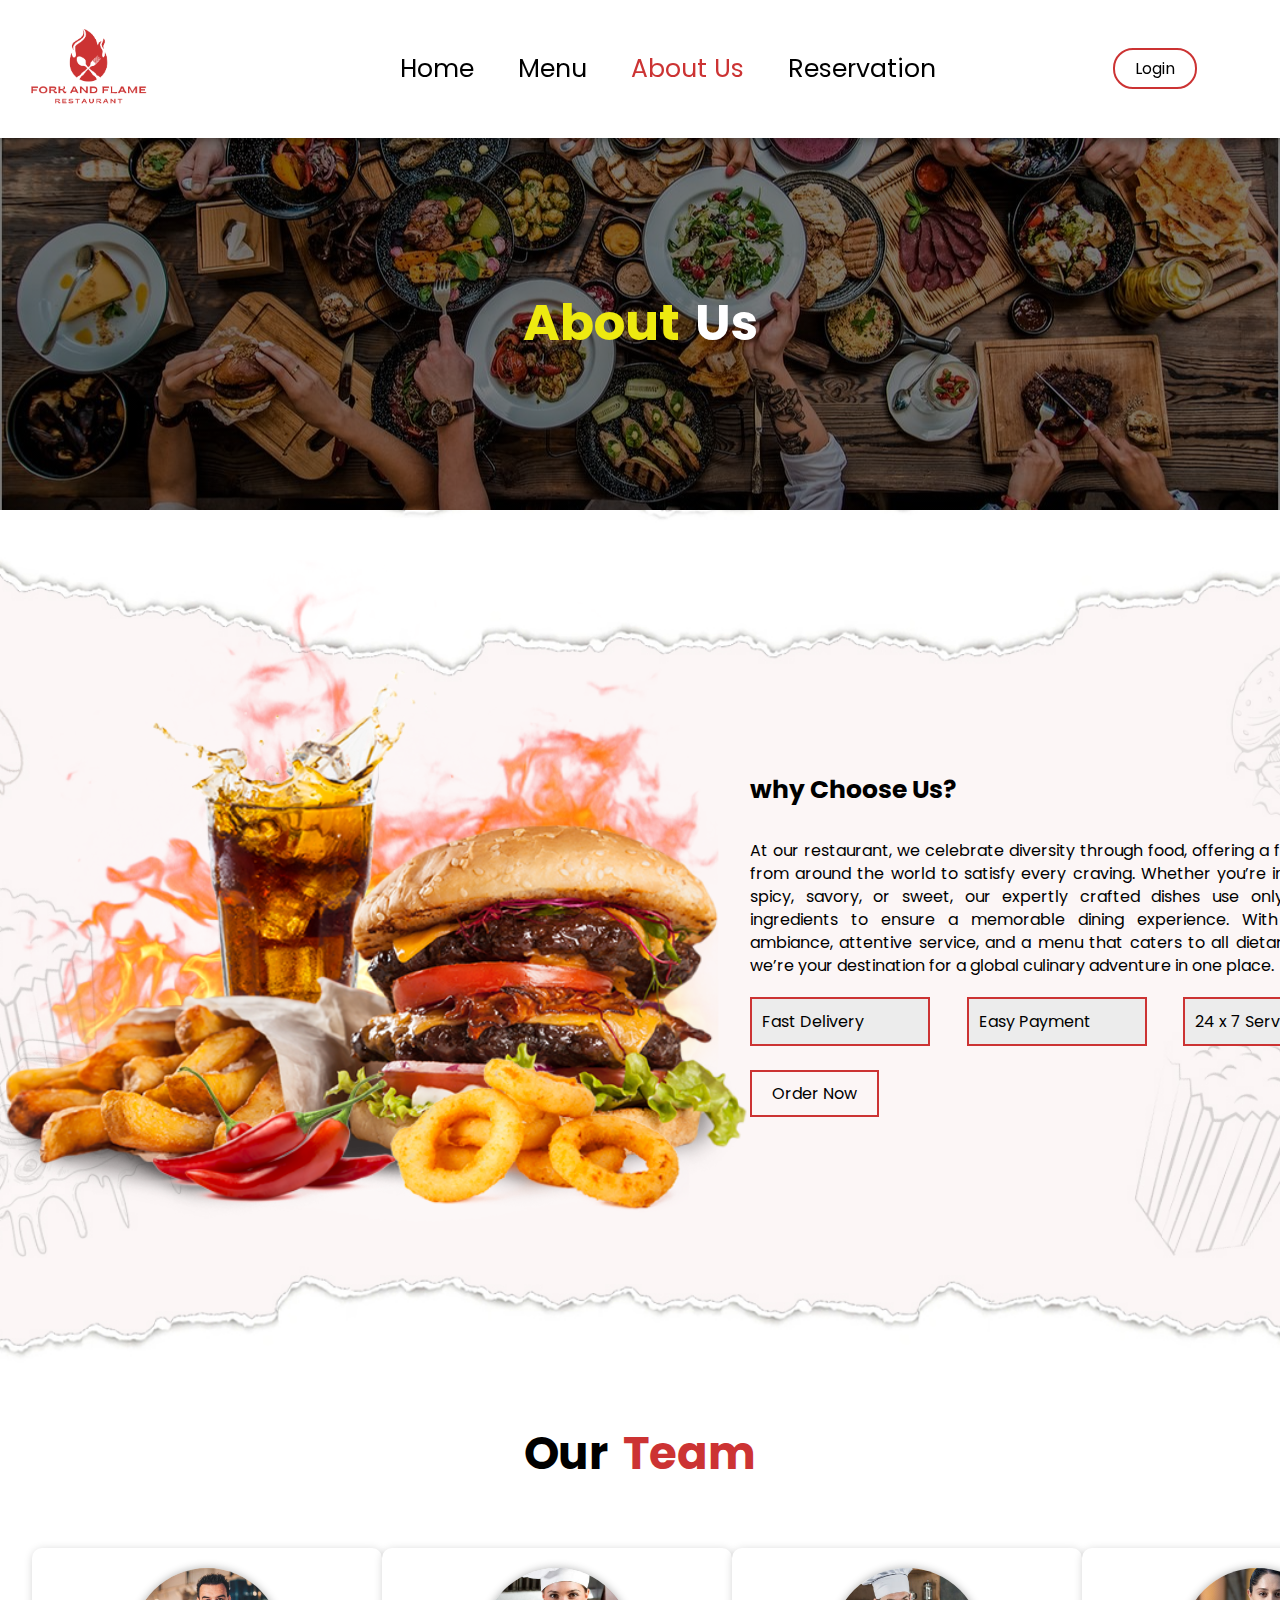
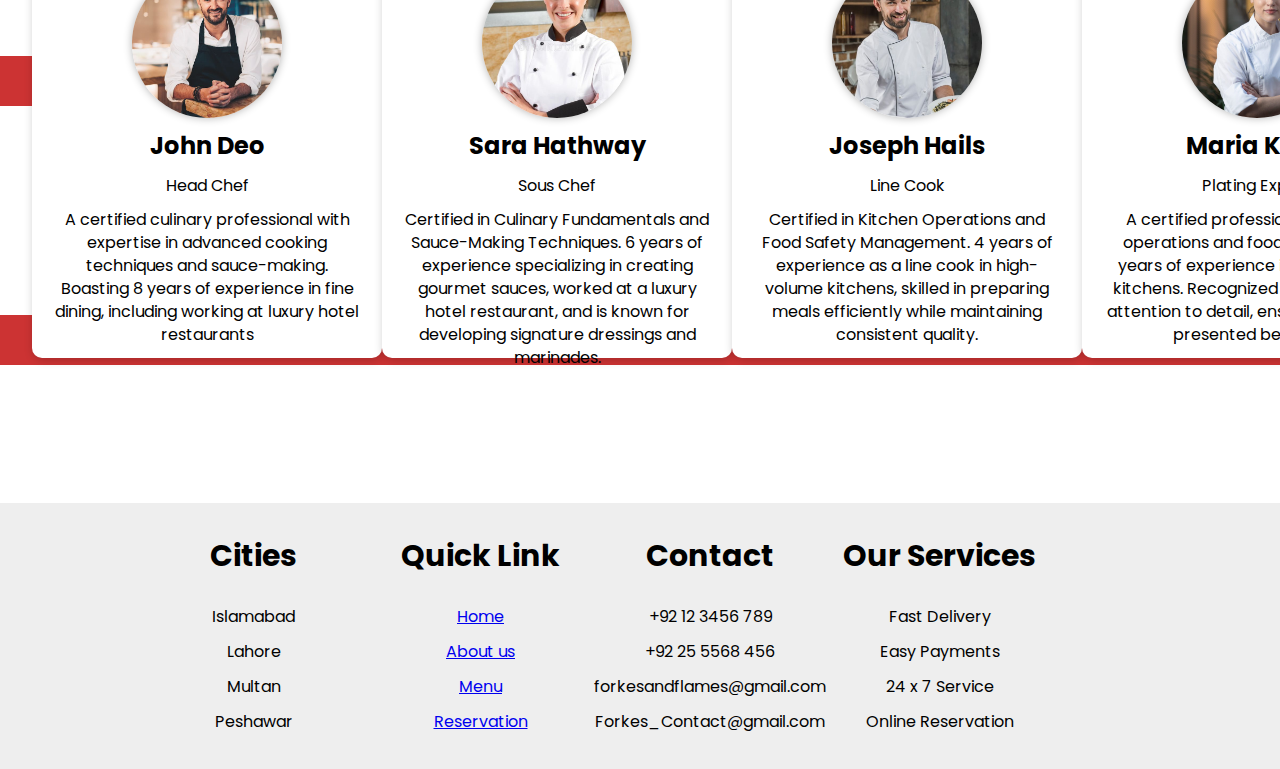
<file: ICT Semester Project/about.html>
<!DOCTYPE html>
<html lang="en">
<head>
    <meta charset="UTF-8">
    <meta http-equiv="X-UA-Compatible" content="IE=edge">
    <meta name="viewport" content="width=device-width, initial-scale=1.0">
    <title>Food Website</title>
    <link rel="stylesheet" href="about.css">
    <link rel="short icon" href="/Logo.png">
</head>
<body>


    <!--Navigation Bar-->

    <div class="nav-toggle">
        <button onclick="toggleNav()">☰</button>
    </div>
    <script>
        function toggleNav() {
            const nav = document.querySelector('nav');
            nav.style.display = nav.style.display === 'none' || nav.style.display === '' ? 'flex' : 'none';
        }
    </script>
        
    <section id="Home">
        <nav>
            <div class="logo">
                <a href="index.html"><img src="/Logo.png"></a>
            </div>

            <ul>
                <li><a href="index.html">Home</a></li>
                <li><a href="menu.html" >Menu</a></li>
                <li><a href="about.html" class="action">About Us</a></li>
                <li><a href="/ICT Semester Project/Book your table.html">Reservation</a></li>
            </ul>

            <div class="login">
                <a href="login.html">Login</a>
            </div>

    </nav>




    <!--Banner-->

    <div class="banner_bg">

        <h1><span>About</span>Us</h1>

    </div>




    <!--About-->

    <div class="about anim">

        <div class="about_main">

            <div class="about_image">
                <img src="image/about.png">
            </div>

            <div class="about_text">

                <h3>why Choose Us?</h3>
                <p>
                    At our restaurant, we celebrate diversity through food, offering a fusion of flavors from around the world to satisfy every craving. Whether you’re in the mood for spicy, savory, or sweet, our expertly crafted dishes use only the freshest ingredients to ensure a memorable dining experience. With a welcoming ambiance, attentive service, and a menu that caters to all dietary preferences, we’re your destination for a global culinary adventure in one place.

                </p>

                <div class="about_services">

                    <div class="s_1">
                        <a href="#">Fast Delivery</a>
                    </div>

                    <div class="s_1">
                        <a href="#">Easy Payment</a>
                    </div>

                    <div class="s_1">
                        <a href="#">24 x 7 Services</a>
                    </div>

                </div>

                <a href="/ICT Semester Project/menu.html" class="about_btn">Order Now</a>

            </div>

        </div>

    </div>

    <!--Team-->

    <div class="team">

        <h1>Our<span>Team</span></h1>

        <div class="team_line_1"></div>
        <div class="team_line_2"></div>

        <div class="team_box">

            <div class="team_card">

                <div class="team_img">
                    <img src="image/team_1.jpg">
                </div>

                <div class="team_tag">

                    <h2>John Deo</h2>
                    <p class="job">Head Chef</p>
                    <p class="info">
                        A certified culinary professional with expertise in advanced cooking techniques and sauce-making. Boasting 8 years of experience in fine dining, including working at luxury hotel restaurants
                    </p>

                </div>

            </div>

            <div class="team_card">

                <div class="team_img">
                    <img src="image/team_2.jpg">
                </div>

                <div class="team_tag">

                    <h2>Sara Hathway</h2>
                    <p class="job">Sous Chef</p>
                    <p class="info">
                        Certified in Culinary Fundamentals and Sauce-Making Techniques. 6 years of experience specializing in creating gourmet sauces, worked at a luxury hotel restaurant, and is known for developing signature dressings and marinades.
                    </p>

                </div>

            </div>

            <div class="team_card">

                <div class="team_img">
                    <img src="image/team_3.jpg">
                </div>

                <div class="team_tag">

                    <h2>Joseph Hails</h2>
                    <p class="job">Line Cook</p>
                    <p class="info">
                        Certified in Kitchen Operations and Food Safety Management.
4 years of experience as a line cook in high-volume kitchens, skilled in preparing meals efficiently while maintaining consistent quality.
                    </p>

                </div>

            </div>

            <div class="team_card">

                <div class="team_img">
                    <img src="image/team_4.jpg">
                </div>

                <div class="team_tag">

                    <h2>Maria Khan</h2>
                    <p class="job">Plating Expert</p>
                    <p class="info">
                        A certified professional in kitchen operations and food safety, with 4 years of experience in high-volume kitchens. Recognized for exceptional attention to detail, ensuring meals are presented beautifully</p>

                </div>

            </div>

        </div>

    </div>



    


    <!--Footer-->

    <footer>

        <div class="footer_main">

            <div class="footer_tag">

                <h2>Cities</h2>
                <p>Islamabad</p>
                <p>Lahore</p>
                <p>Multan</p>
                <p>Peshawar</p>

            </div>

            <div class="footer_tag">

                <h2>Quick Link</h2>
                <p><a href="index.html">Home</a></p>
                <p><a href="About.html">About us</a></p>
                <p><a href="menu.html">Menu</a></p>
                <p><a href="/ICT Semester Project/Book your table.html">Reservation</a></p>

            </div>

            <div class="footer_tag">

                <h2>Contact</h2>
                <p>+92 12 3456 789</p>
                <p>+92 25 5568 456</p>
                <p>forkesandflames@gmail.com</p>
                <p>Forkes_Contact@gmail.com</p>

            </div>

            <div class="footer_tag">

                <h2>Our Services</h2>
                <p>Fast Delivery</p>
                <p>Easy Payments</p>
                <p>24 x 7 Service</p>
                <p>Online Reservation</p>
            </div>
            </div>
        </div>
    </footer>
</body>
</html>
</file>
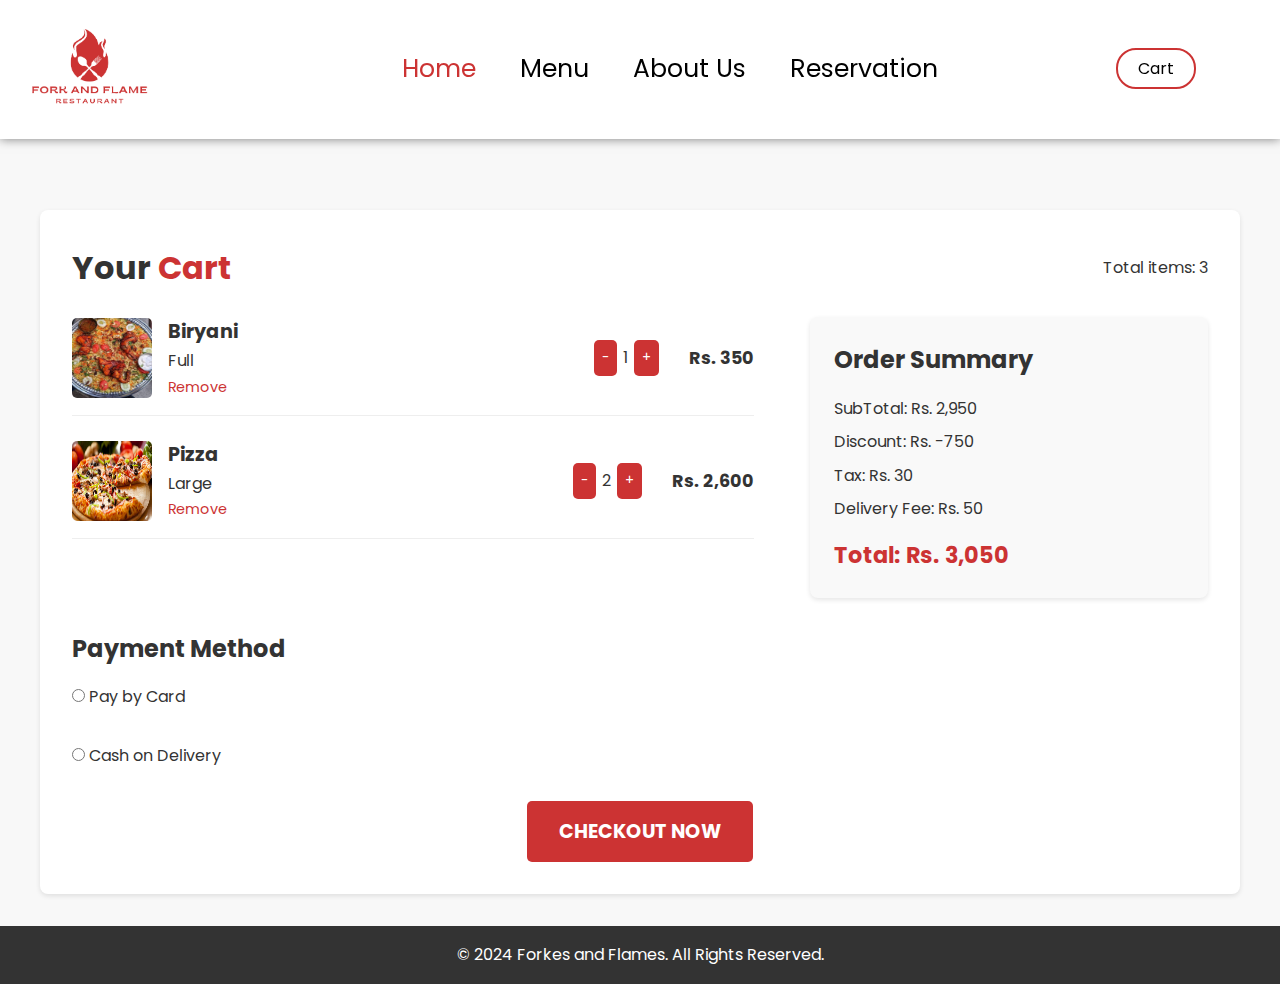
<file: ICT Semester Project/cart.html>
<!DOCTYPE html>
<html lang="en">
<head>
    <meta charset="UTF-8">
    <meta name="viewport" content="width=device-width, initial-scale=1.0">
    <title>Responsive Cart - Forkes and Flames</title>
    <link rel="stylesheet" href="cart.css">
</head>
<body>
     <!--Navigation Bar-->

     <div class="nav-toggle">
        <button onclick="toggleNav()">☰</button>
    </div>
    <script>
        function toggleNav() {
            const nav = document.querySelector('nav');
            nav.style.display = nav.style.display === 'none' || nav.style.display === '' ? 'flex' : 'none';
        }
    </script>
        
    <section id="Home">
        <nav>
            <div class="logo">
                <a href="index.html"><img src="/Logo.png"></a>
            </div>

            <ul>
                <li><a href="index.html" class="action">Home</a></li>
                <li><a href="menu.html">Menu</a></li>
                <li><a href="about.html">About Us</a></li>
                <li><a href="/ICT Semester Project/Book your table.html">Reservation</a></li>
            </ul>

            <div class="login">
                <a href="cart.html">Cart</a>
            </div>

           

        </nav>


    <!-- Cart Section -->
    <section class="cart">
        <div class="cart-header">
            <h1>Your <span>Cart</span></h1>
            <p>Total items: 3</p>
        </div>
        <div class="cart-content">
            <!-- Items Section -->
            <div class="cart-items">
                <div class="cart-item">
                    <img src="/ICT Semester Project/gallery_8.jpg" class="item-image">
                    <div class="item-details">
                        <h3>Biryani</h3>
                        <p>Full</p>
                        <p><a href="#" class="remove">Remove</a></p>
                    </div>
                    <div class="item-quantity">
                        <button class="quantity-btn">-</button>
                        <span>1</span>
                        <button class="quantity-btn">+</button>
                    </div>
                    <div class="item-price">
                        <p>Rs. 350</p>
                    </div>
                </div>

                <div class="cart-item">
                    <img src="/ICT Semester Project/menu_3.png" class="item-image">
                    <div class="item-details">
                        <h3>Pizza</h3>
                        <p>Large</p>
                        <p><a href="#" class="remove">Remove</a></p>
                    </div>
                    <div class="item-quantity">
                        <button class="quantity-btn">-</button>
                        <span>2</span>
                        <button class="quantity-btn">+</button>
                    </div>
                    <div class="item-price">
                        <p>Rs. 2,600</p>
                    </div>
                </div>
            </div>

            <!-- Summary Section -->
            <div class="order-summary">
                <h2>Order Summary</h2>
                <p>SubTotal: Rs. 2,950</p>
                <p>Discount: Rs. -750</p>
                <p>Tax: Rs. 30</p>
                <p>Delivery Fee: Rs. 50</p>
                <h3>Total: Rs. 3,050</h3>
            </div>
        </div>

        <!-- Payment Section -->
        <div class="payment-method">
            <h2>Payment Method</h2>
            <label><input type="radio" name="payment" value="card"> Pay by Card</label><br>
            <label><input type="radio" name="payment" value="cod"> Cash on Delivery</label>
        </div>

        <!-- Checkout Section -->
        <div class="checkout">
            <button class="checkout-btn">Checkout Now</button>
        </div>
    </section>

    <!-- Footer -->
    <footer>
        <p>&copy; 2024 Forkes and Flames. All Rights Reserved.</p>
    </footer>
</body>
</html>
</file>
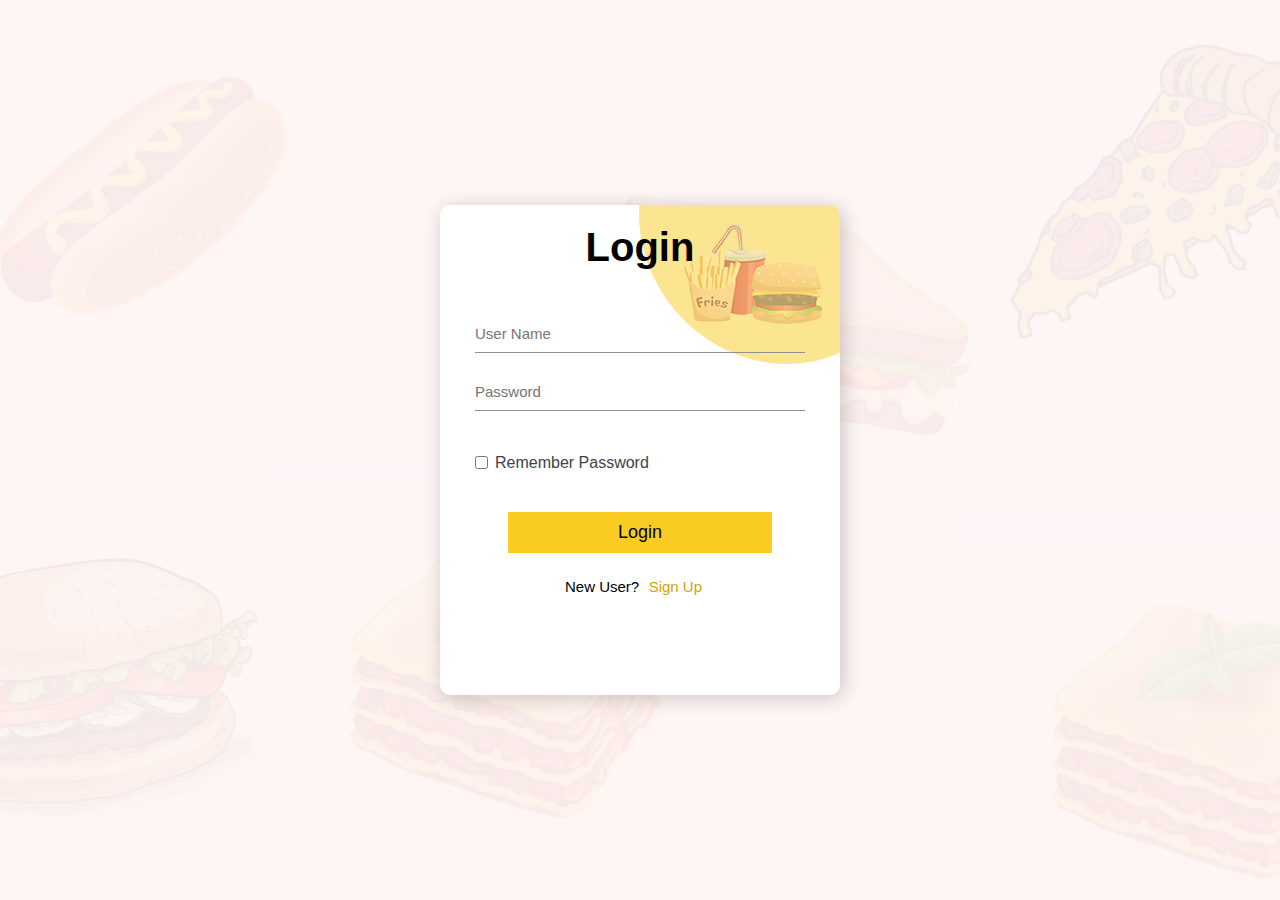
<file: ICT Semester Project/login.html>
<!DOCTYPE html>
<html lang="en">
<head>
    <meta charset="UTF-8">
    <meta http-equiv="X-UA-Compatible" content="IE=edge">
    <meta name="viewport" content="width=device-width, initial-scale=1.0">
    <title>Login</title>
    <link rel="stylesheet" href="login.css">
    <link rel="short icon" href="/Logo.png">
</head>
<body>
    

    <div class="hero">

        <div class="login_form">

            <h1>Login</h1>

            <form class="input_box">

                <input type="text" class="field" placeholder="User Name">
                <input type="password" class="field" maxlength="10" placeholder="Password">
                <input type="checkbox" class="check_box"><p>Remember Password</p>
                <button type="submit" class="submit_btn">Login</button>

                <div class="tag">
                    <span>New User?</span>
                    <a href="singup.html">Sign Up</a>
                </div>

            </form>

        </div>

    </div>
    
</body>
</html>
</file>
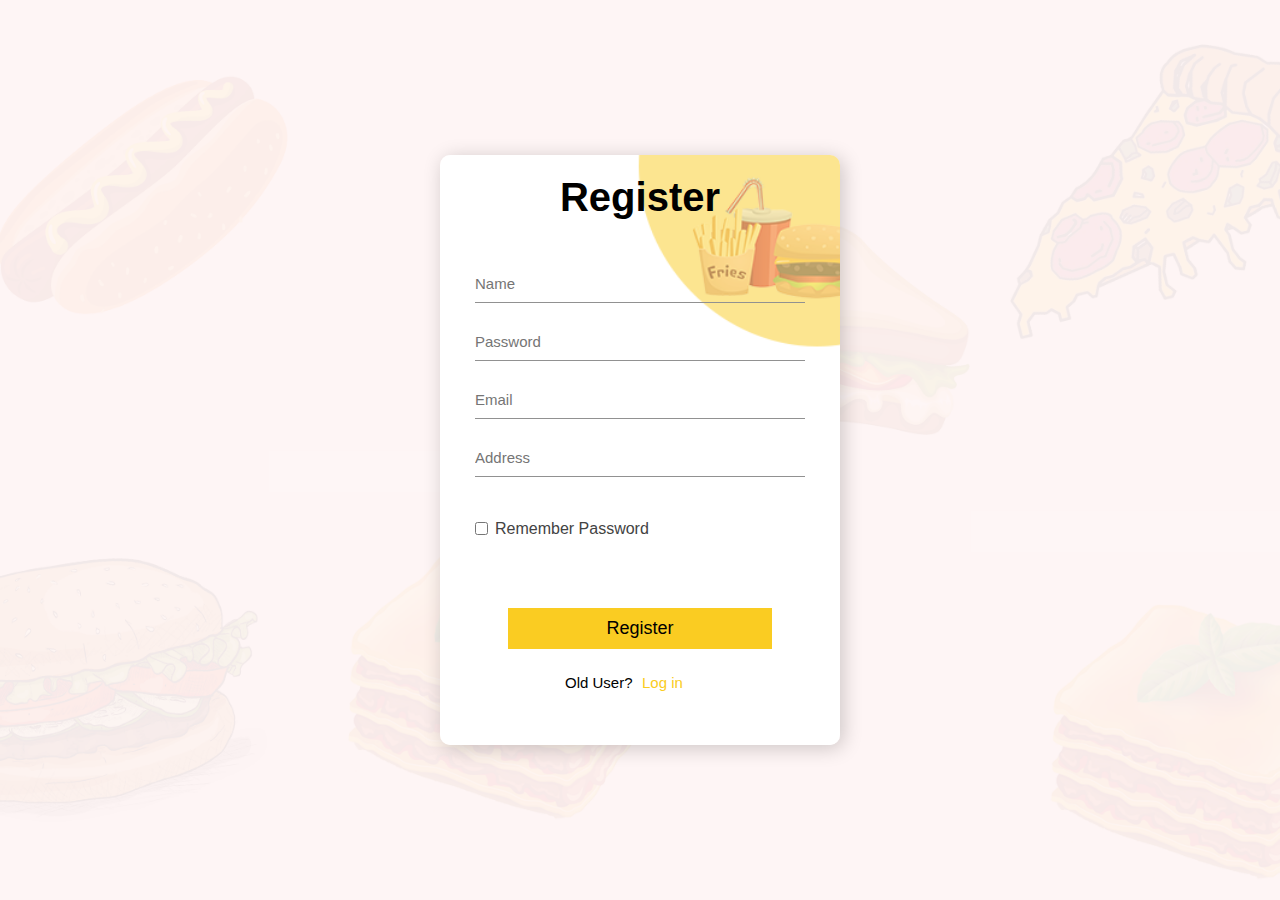
<file: ICT Semester Project/singup.html>
<!DOCTYPE html>
<html lang="en">
<head>
    <meta charset="UTF-8">
    <meta http-equiv="X-UA-Compatible" content="IE=edge">
    <meta name="viewport" content="width=device-width, initial-scale=1.0">
    <title>Sign Up</title>
    <link rel="stylesheet" href="singup.css">
    <link rel="short icon" href="/Logo.png">
</head>
<body>
    
    <div class="hero">

        <div class="login_form">

            <h1>Register</h1>

            <form class="input_box">

                <input type="text" class="field" placeholder="Name">
                <input type="password" class="field" placeholder="Password" maxlength="10">
                <input type="email" class="field" placeholder="Email">
                <input type="email" class="field" placeholder="Address">
                <input type="checkbox" class="check_box"><p>Remember Password</p>
                <button type="submit" class="submit_btn">Register</button>
                <div class="tag">
                    <span>Old User?</span>
                    <a href="login.html">Log in</a>
                </div>

            </form>

        </div>

    </div>

</body>
</html>
</file>
<file: ICT Semester Project/about.css>
@import url('https://fonts.googleapis.com/css2?family=Poppins:wght@500&display=swap');


*{
    margin: 0;
    padding: 0;
    box-sizing: border-box;
    font-family: 'poppins';
}

nav {
    position: fixed;
    top: 0;
    left: 0;
    width: 100%;
    background-color: #fff;
    z-index: 1000;
    box-shadow: 0px 2px 4px rgba(0, 0, 0, 0.1);
}

body {
    padding-top: 60px;
}

.nav-toggle {
    display: none;
}
section nav{
    display: flex;
    align-items: center;
    justify-content: space-around;
    background: #fff;
    position: fixed;
    right: 0;
    left: 0;
    z-index: 1000;
    box-shadow: 0 0 10px rgba(0,0,0,0.5);
}

section nav .logo img{
    width: 120px;
    margin: 20px 0;
    position: relative;
    left: -45%;
    cursor: pointer;
}

section nav ul{
    list-style: none;
}

section nav ul li{
    display: inline-block;
    margin: 0 10px;
    padding-left: 20px;
}

section nav ul li a{
    color: black;
    text-decoration: none;
    transition: 0.3s;
    font-size: 25px;
}

section nav ul li a.action{
    color: #CC3333;
}

section nav ul li a:hover{
    color: #CC3333;
}

section nav .login a{
    color: #000;
    text-decoration: none;
    border: 2px solid #CC3333;
    border-radius: 20px;
    padding: 7px 20px;
    transition: 0.3s;
}

section nav .login a:hover{
    background: #CC3333;
    color: #fff;
}



/*Banner*/

.banner_bg{
    width: 100%;
    height: 50vh;
    background-image: linear-gradient(rgba(0,0,0,0.5),rgba(0,0,0,0.5)),url(image/banner_bg.jpeg);
    background-size: cover;
    background-position: center;
}

.banner_bg h1{
    display: flex;
    align-items: center;
    justify-content: center;
    font-size: 50px;
    position: relative;
    top: 50%;
    color: #fff;
}

.banner_bg h1 span{
    color: #eeea10;
    margin-right: 15px;
}



/*About*/

.about{
    width: 100%;
    height: 100vh;
    padding: 50px 0 0 0;
    background-image: url(image/about_bg.jpg);
    background-size: cover;
    background-position: center;
}

.about .about_main{
    display: flex;
    align-items: center;
    justify-content: space-around;
}

.about .about_main .about_image img{
    width: 750px;
}

.about .about_main .about_text h3{
    position: relative;
    bottom: 10px;
    font-size: 25px;
}

.about .about_main .about_text p{
    width: 650px;
    text-align: justify;
    line-height: 23px;
    margin-top: 20px;
}

.about .about_main .about_text .about_services{
    margin-top: 20px;
    display: grid;
    grid-template-columns: 1fr 1fr 1fr;
}

.about .about_main .about_text .about_services .s_1{
    display: flex;
    align-items: center;
    width: 180px;
    background: #ececec;
    padding: 10px;
    border: 2px solid #CC3333;
    cursor: pointer;
}


.about .about_main .about_text .about_services .s_1 a{
    text-decoration: none;
    color: #000;
    font-size: 16px;
}

.about .about_main .about_text .about_btn{
    position: relative;
    top: 35px;
    padding: 10px 20px;
    border: 2px solid #CC3333;
    text-decoration: none;
    color: #000;
    z-index: 5;
    transition: 0.3s;
}


.about .about_main .about_text .about_btn:hover{
    color: #fff;
}

.about .about_main .about_text .about_btn::before{
    content: '';
    position: absolute;
    top: 0;
    left: 0;
    width: 0;
    height: 100%;
    background: #CC3333;
    z-index: -1;
    transition: 0.3s;
}

.about .about_main .about_text .about_btn:hover::before{
    top: unset;
    width: 100%;
    bottom: 0;
}


/*Team*/

.team{
    width: 100%;
    height: 77vh;
    padding: 10px 0;
}

.team h1{
    display: flex;
    align-items: center;
    justify-content: center;
    font-size: 45px;
}

.team h1 span{
    color: #CC3333;
    margin-left: 15px;
}

.team .team_line_1{
    width: 100%;
    height: 50px;
    background: #CC3333;
    position: relative;
    top: 25%;
    z-index: 1;
}

.team .team_line_2{
    width: 100%;
    height: 50px;
    background: #CC3333;
    position: relative;
    top: 56%;
    z-index: 1;
}

.team .team_box{
    width: 95%;
    height: auto;
    margin: 0 auto;
    position: relative;
    bottom: 55px;
    padding: 15px 0;
    display: grid;
    grid-template-columns: 1fr 1fr 1fr 1fr;
    grid-gap: 0;
}

.team .team_box .team_card{
    width: 350px;
    height: 410px;
    background: #fff;
    padding: 20px;
    text-align: center;
    border-radius: 10px;
    margin: 0 auto;
    z-index: 5;
    box-shadow: 1px 2px 10px rgba(0,0,0,0.2);
}

.team .team_box .team_card .team_img{
    display: flex;
    align-items: center;
    justify-content: center;
}

.team .team_box .team_card .team_img img{
    width: 150px;
    height: 150px;
    border-radius: 50%;
    object-fit: cover;
    object-position: center;
    box-shadow: 0 0 8px rgba(0,0,0,0.3);
}

.team .team_box .team_card .team_tag h2{
    margin: 10px 0;
}

.team .team_box .team_card .team_tag p.info{
    text-align: center;
    line-height: 23px;
    margin-top: 10px;
}
/*Footer*/

footer{
    width: 100%;
    padding: 30px 0 0 20px;
    background: #eeeeee;
    padding-left: 140px;
    padding-bottom: 25px;
}

footer .footer_main{
    display: grid;
    grid-template-columns: 1fr 1fr 1fr 1fr 1fr;
}

footer .footer_main .footer_tag{
    text-align: center;
}

footer .footer_main .footer_tag h2{
    color: #000;
    margin-bottom: 25px;
    font-size: 30px;
}

footer .footer_main .footer_tag p{
    margin: 10px 0;
}


footer .end{
    display: flex;
    align-items: center;
    justify-content: center;
    padding: 15px 0;
}

footer .end span{
    color: #CC3333;
    margin-left: 10px;
}

@media (max-width: 768px) {
    /* Navigation Bar */
    section nav {
        display: none;
        flex-direction: column;
        align-items: center;
        background-color: #fff;
        position: fixed;
        width: 100%;
        top: 0;
        left: 0;
        z-index: 1000;
    }

    .nav-toggle {
        display: flex;
        justify-content: flex-end;
        padding: 10px 15px;
        position: fixed;
        width: 100%;
        top: 0;
        background-color: #fff;
        z-index: 1001;
    }

    .nav-toggle button {
        background: none;
        border: none;
        font-size: 24px;
        cursor: pointer;
    }

    section nav ul {
        display: flex;
        flex-direction: column;
        text-align: center;
        padding: 20px 0;
    }

    section nav ul li {
        margin: 15px 0;
    }

    section nav .login {
        margin-top: 15px;
    }

    .team .team_box{
        width: 95%;
        height: auto;
        margin: 0 auto;
        position: relative;
        bottom: 55px;
        padding: 15px 0;
        display: list-item;
        grid-template-columns: 1fr 1fr 1fr 1fr;
        grid-gap: 0;
    }

    .team .team_line_1{
        width: 100%;
        height: 50px;
        background: transparent;
        position: relative;
        top: 25%;
        z-index: 1;
    }
    
    .team .team_line_2{
        width: 100%;
        height: 50px;
        background: transparent;
        position: relative;
        top: 56%;
        z-index: 1;
    }

/* About Section */
.about .about_main {
    flex-direction: column;
    align-items: center;
    text-align: center;
    margin-top: 15px;
}

.about .about_main .about_image img {
    width: 100%;
    max-width: 300px;
    margin-bottom: 15px;
}

.about .about_main .about_text {
    margin: 0 auto;
    width: 90%;
}

/* Footer */
footer{
    padding-top: 0px;
    margin-left: 0px;
}


footer .footer_main {
    grid-template-columns: 1fr;
    text-align: center;
    margin-top: 1300px;
    bottom: auto;
    margin-left: -140px;
}


.about .about_main .about_text p{
    width: 320px;
    text-align: justify;
    line-height: 23px;
    margin-top: 20px;
}

.about .about_main .about_text .about_services{
    margin-top: 20px;
    display: list-item;
}

.team{
    margin-top: 200px;
}



    }
</file>
<file: ICT Semester Project/cart.css>
@import url('https://fonts.googleapis.com/css2?family=Poppins:wght@500&display=swap');


* {
    margin: 0;
    padding: 0;
    box-sizing: border-box;
    font-family: 'Poppins';
}

body {
    background-color: #f8f8f8;
    color: #333;
    line-height: 1.6;
}

/* Navigation Bar */
nav {
    position: fixed;
    top: 0;
    left: 0;
    width: 100%;
    background-color: #fff;
    z-index: 1000;
    box-shadow: 0px 2px 4px rgba(0, 0, 0, 0.1);
}

body {
    padding-top: 60px;
}

.nav-toggle {
    display: none;
}
section nav{
    display: flex;
    align-items: center;
    justify-content: space-around;
    background: #fff;
    position: fixed;
    right: 0;
    left: 0;
    z-index: 1000;
    box-shadow: 0 0 10px rgba(0,0,0,0.5);
}

section nav .logo img{
    width: 120px;
    margin: 20px 0;
    position: relative;
    left: -45%;
    cursor: pointer;
}

section nav ul{
    list-style: none;
}

section nav ul li{
    display: inline-block;
    margin: 0 10px;
    padding-left: 20px;
}

section nav ul li a{
    color: black;
    text-decoration: none;
    transition: 0.3s;
    font-size: 25px;
}

section nav ul li a.action{
    color: #CC3333;
}

section nav ul li a:hover{
    color: #CC3333;
}

section nav .login a{
    color: #000;
    text-decoration: none;
    border: 2px solid #CC3333;
    border-radius: 20px;
    padding: 7px 20px;
    transition: 0.3s;
}

section nav .login a:hover{
    background: #CC3333;
    color: #fff;
}


/* Cart Section */
.cart {
    max-width: 1200px;
    margin: 2rem auto;
    background: white;
    padding: 2rem;
    border-radius: 8px;
    box-shadow: 0 2px 5px rgba(0, 0, 0, 0.1);
    margin-top: 150px;
}

.cart-header {
    display: flex;
    justify-content: space-between;
    align-items: center;
    margin-bottom: 1.5rem;
}

.cart-header h1 span {
    color: #CC3333;
}

.cart-content {
    display: flex;
    justify-content: space-between;
}

/* Cart Items */
.cart-items {
    width: 60%;
}

.cart-item {
    display: flex;
    align-items: center;
    margin-bottom: 1.5rem;
    border-bottom: 1px solid #eee;
    padding-bottom: 1rem;
}

.cart-item img.item-image {
    width: 80px;
    height: 80px;
    border-radius: 5px;
    margin-right: 1rem;
}

.cart-item .item-details {
    flex: 1;
}

.cart-item .item-details h3 {
    font-size: 1.2rem;
}

.cart-item .item-details .remove {
    color: #CC3333;
    text-decoration: none;
    font-size: 0.9rem;
}

.cart-item .item-quantity {
    display: flex;
    align-items: center;
    margin-right: 1.5rem;
}

.cart-item .quantity-btn {
    background: #CC3333;
    color: white;
    border: none;
    padding: 0.5rem;
    cursor: pointer;
    border-radius: 5px;
    margin: 6px;
}

.cart-item .quantity-btn:hover {
    background: #e55b00;
}

.cart-item .item-price p {
    font-weight: bold;
    font-size: 1.1rem;
}

/* Order Summary */
.order-summary {
    width: 35%;
    background: #f9f9f9;
    padding: 1.5rem;
    border-radius: 8px;
    box-shadow: 0 2px 5px rgba(0, 0, 0, 0.1);
}

.order-summary h2 {
    margin-bottom: 1rem;
    font-size: 1.5rem;
    color: #333;
}

.order-summary p {
    margin: 0.5rem 0;
}

.order-summary h3 {
    margin-top: 1rem;
    font-size: 1.4rem;
    color: #CC3333;
}

/* Payment Method */
.payment-method {
    margin: 2rem 0;
}

.payment-method h2 {
    margin-bottom: 1rem;
}

.payment-method label {
    display: block;
    margin-bottom: 0.5rem;
    font-size: 1rem;
}

/* Checkout Button */
.checkout {
    text-align: center;
    margin-top: 2rem;
}

.checkout .checkout-btn {
    background: #CC3333;
    color: white;
    border: none;
    padding: 1rem 2rem;
    font-size: 1.2rem;
    border-radius: 5px;
    cursor: pointer;
    text-transform: uppercase;
    font-weight: bold;
}

.checkout .checkout-btn:hover {
    background: #e55b00;
}

/* Footer */
footer {
    text-align: center;
    padding: 1rem;
    background: #333;
    color: white;
    margin-top: 2rem;
}

/* Responsive Design */
@media (max-width: 768px) {


.nav-toggle {
    display: flex;
    justify-content: flex-end;
    padding: 10px 15px;
    position: fixed;
    width: 100%;
    top: 0;
    background-color: #fff;
    z-index: 1001;
}

.nav-toggle button {
    background: none;
    border: none;
    font-size: 24px;
    cursor: pointer;
}



    .cart {
        padding: 1rem;
        margin-top: 0px;
    }

    .cart-header {
        flex-direction: column;
        align-items: flex-start;
    }

    .cart-content {
        flex-direction: column;
    }

    .cart-items {
        width: 100%;
    }

    .order-summary {
        width: 100%;
        margin-top: 2rem;
    }

    .cart-item {
        flex-direction: column;
        align-items: flex-start;
    }

    .cart-item img.item-image {
        margin-bottom: 1rem;
    }

    .cart-item .item-quantity {
        margin: 1rem 0;
    }
}
</file>
<file: ICT Semester Project/login.css>
*{
    margin: 0;
    padding: 0;
    box-sizing: border-box;
    font-family: sans-serif;
}

.hero{
    width: 100%;
    height: 100vh;
    background-image: url(image/bg.png);
    background-size: cover;
    background-position: center;
}

.hero .login_form{
    width: 400px;
    height: 490px;
    background-image: url(image/login_card_bg.png);
    background-size: cover;
    background-position: center;
    position: absolute;
    top: 50%;
    left: 50%;
    transform: translate(-50% , -50%);
    padding: 20px;
    border-radius: 10px;
    box-shadow: 3px 3px 20px rgba(0,0,0,0.2);
}

.hero .login_form h1{
    display: flex;
    align-items: center;
    justify-content: center;
    font-size: 40px;
    margin-bottom: 45px;
}



.hero .login_form .input_box{
    width: 330px;
    margin: 0 auto;
}

.hero .login_form .input_box .field{
    width: 100%;
    border-bottom: 1px solid #919191;
    border-top: 0;
    border-left: 0;
    border-right: 0;
    margin-bottom: 20px;
    padding: 10px 0;
    outline: none;
    background: none;
    font-size: 15px;
}

.hero .login_form .input_box .check_box{
    margin: 25px 0;
    accent-color: #facc22;
    cursor: pointer;
}

.hero .login_form .input_box p{
    position: relative;
    left: 20px;
    bottom: 40px;
    width: 50%;
    color: #434343;
}

.hero .login_form .input_box .submit_btn{
    outline: none;
    border: none;
    background: #facc22;
    padding: 10px 20px;
    width: 80%;
    display: flex;
    align-items: center;
    justify-content: center;
    margin: 0 auto;
    font-size: 18px;
    cursor: pointer;
}



.hero .login_form .tag{
    margin: 25px auto 0 auto;
    width: 150px;
}

.hero .login_form .tag span{
    font-size: 15px;
}

.hero .login_form .tag a{
    font-size: 15px;
    margin-left: 5px;
    color: #d0a404;
    text-decoration: none;
}
</file>
<file: ICT Semester Project/singup.css>
*{
    margin: 0;
    padding: 0;
    box-sizing: border-box;
    font-family: sans-serif;
}

.hero{
    width: 100%;
    height: 100vh;
    background-image: url(image/bg.png);
    background-size: cover;
    background-position: center;
}

.hero .login_form{
    width: 400px;
    height: 590px;
    background-image: url(image/login_card_bg.png);
    background-position: center;
    background-size: cover;
    position: absolute;
    top: 50%;
    left: 50%;
    transform: translate(-50% , -50%);
    padding: 20px;
    border-radius: 10px;
    box-shadow: 3px 3px 20px rgba(0,0,0,0.2);
}

.hero .login_form h1{
    display: flex;
    align-items: center;
    justify-content: center;
    font-size: 40px;
    margin-bottom: 45px;
}


.hero .login_form .input_box{
    width: 330px;
    margin: 0 auto;
}

.hero .login_form .input_box .field{
    width: 100%;
    border-bottom: 1px solid #919191;
    border-top: 0;
    border-left: 0;
    border-right: 0;
    margin-bottom: 20px;
    padding: 10px 0;
    outline: none;
    background: none;
    font-size: 15px;
}

.hero .login_form .input_box .check_box{
    margin: 25px 0;
    accent-color: #facc22;
    cursor: pointer;
}

.hero .login_form .input_box p{
    position: relative;
    left: 20px;
    bottom: 40px;
    width: 50%;
    color: #434343;
}

.hero .login_form .input_box .submit_btn{
    outline: none;
    border: none;
    background: #facc22;
    padding: 10px 20px;
    width: 80%;
    display: flex;
    align-items: center;
    justify-content: center;
    margin: 30px auto 0 auto;
    font-size: 18px;
    cursor: pointer;
}


.hero .login_form .tag{
    margin: 25px auto 0 auto;
    width: 150px;
}

.hero .login_form .tag span{
    font-size: 15px;
}

.hero .login_form .tag a{
    font-size: 15px;
    margin-left: 5px;
    color: #facc22;
    text-decoration: none;
}
</file>
